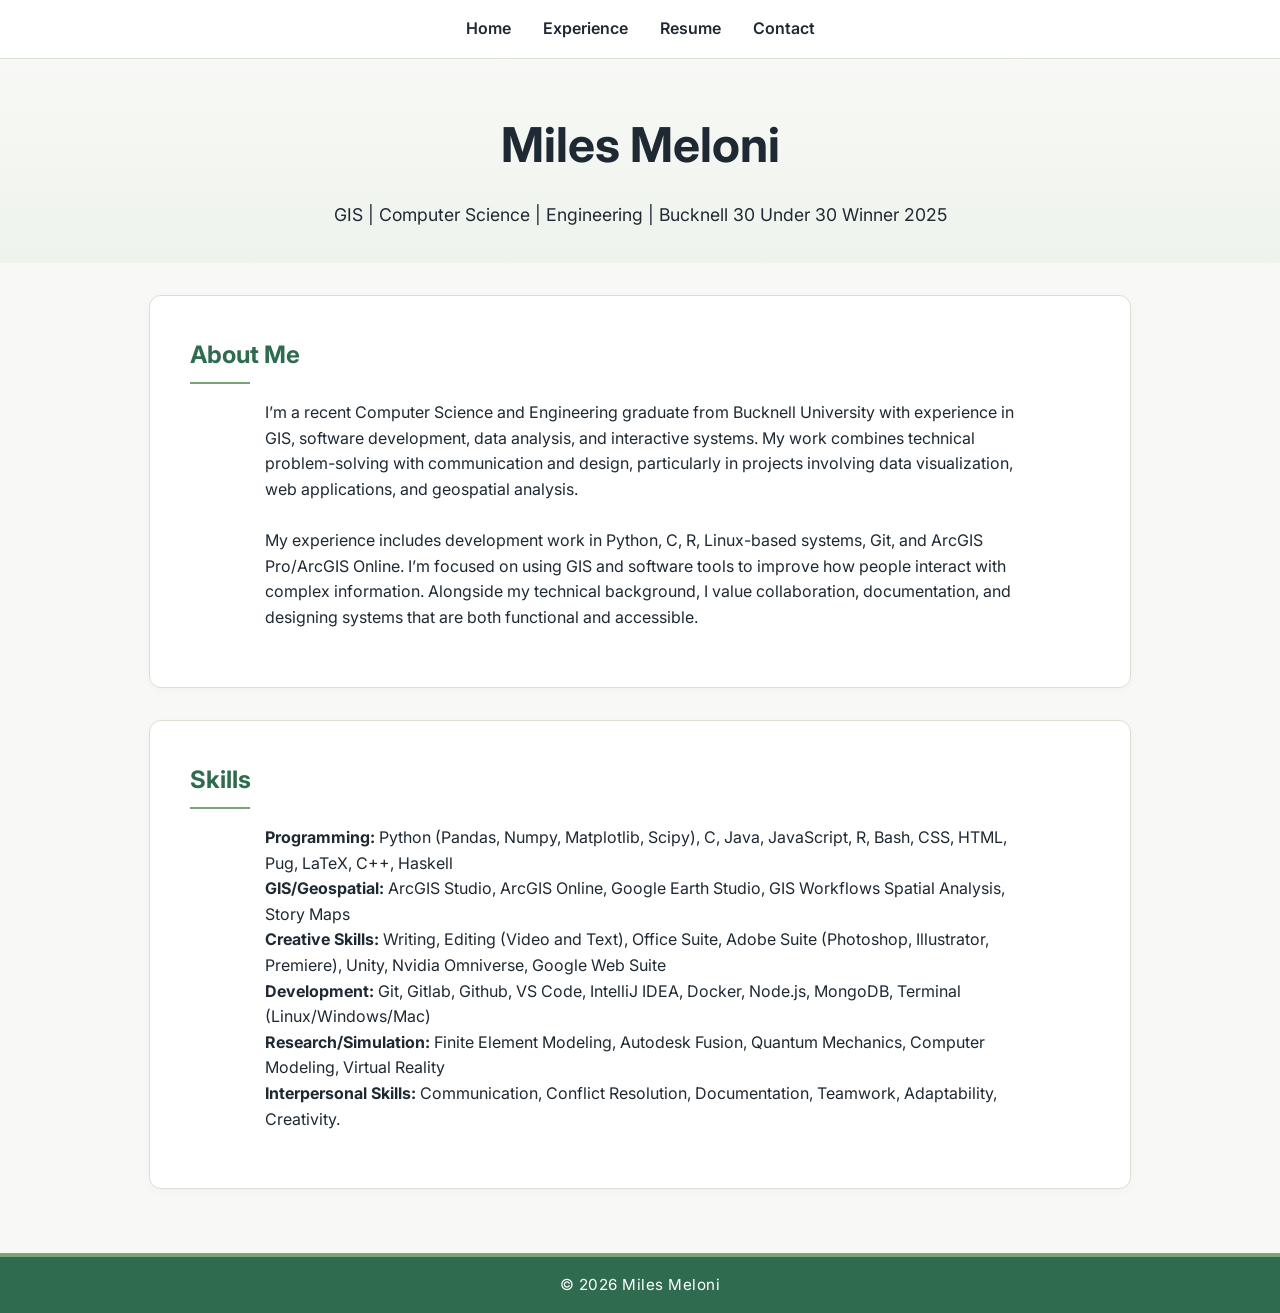
<file: index.html>
<!DOCTYPE html>
<html lang="en">
<head>
    <meta charset="UTF-8">
    <meta name="viewport" content="width=device-width, initial-scale=1.0">
    <title>Home Page | Miles Meloni</title>
    <link rel="stylesheet" href="style.css">

    <!--fonts -->
    <link rel="preconnect" href="https://fonts.googleapis.com">
    <link rel="preconnect" href="https://fonts.gstatic.com" crossorigin>
    <link href="https://fonts.googleapis.com/css2?family=Inter:wght@300;400;600;700&display=swap" rel="stylesheet">
</head>
<body>
    <nav>
    <ul>
        <li><a href="index.html">Home</a></li>
        <li><a href="experience.html">Experience</a></li>
        <li><a href="resume.html">Resume</a></li>
        <li><a href="contact.html">Contact</a></li>
    </ul>
    </nav>

    <header>
    <h1>Miles Meloni</h1>
    <p>GIS | Computer Science | Engineering | Bucknell 30 Under 30 Winner 2025</p>
    </header>

    <main>
    <section>
    <h2>About Me</h2>
    <p>I’m a recent Computer Science and Engineering graduate from Bucknell University with experience in GIS, software development, data analysis, and interactive systems. My work combines technical problem-solving with communication and design, particularly in projects involving data visualization, web applications, and geospatial analysis. <br><br>
My experience includes development work in Python, C, R, Linux-based systems, Git, and ArcGIS Pro/ArcGIS Online. I’m focused on using GIS and software tools to improve how people interact with complex information. Alongside my technical background, I value collaboration, documentation, and designing systems that are both functional and accessible.
</p>
    </section>

    <section>
    <h2>Skills</h2>
    <p><b>Programming:</b> Python (Pandas, Numpy, Matplotlib, Scipy), C, Java, JavaScript, R, Bash, CSS, HTML, Pug, LaTeX, C++, Haskell<br>
<b>GIS/Geospatial:</b> ArcGIS Studio, ArcGIS Online, Google Earth Studio, GIS Workflows Spatial Analysis, Story Maps<br>
<b>Creative Skills:</b> Writing, Editing (Video and Text), Office Suite, Adobe Suite (Photoshop, Illustrator, Premiere), Unity, Nvidia 
Omniverse, Google Web Suite<br>
<b>Development:</b> Git, Gitlab, Github, VS Code, IntelliJ IDEA, Docker, Node.js, MongoDB, Terminal (Linux/Windows/Mac) <br>
<b>Research/Simulation:</b> Finite Element Modeling, Autodesk Fusion, Quantum Mechanics, Computer Modeling, Virtual Reality<br>
<b>Interpersonal Skills:</b> Communication, Conflict Resolution, Documentation, Teamwork, Adaptability, Creativity.<br>
</p>
    </section>
    </main>

    <footer>
        <p>© 2026 Miles Meloni</p>
    </footer>
</body>
</html>
</file>
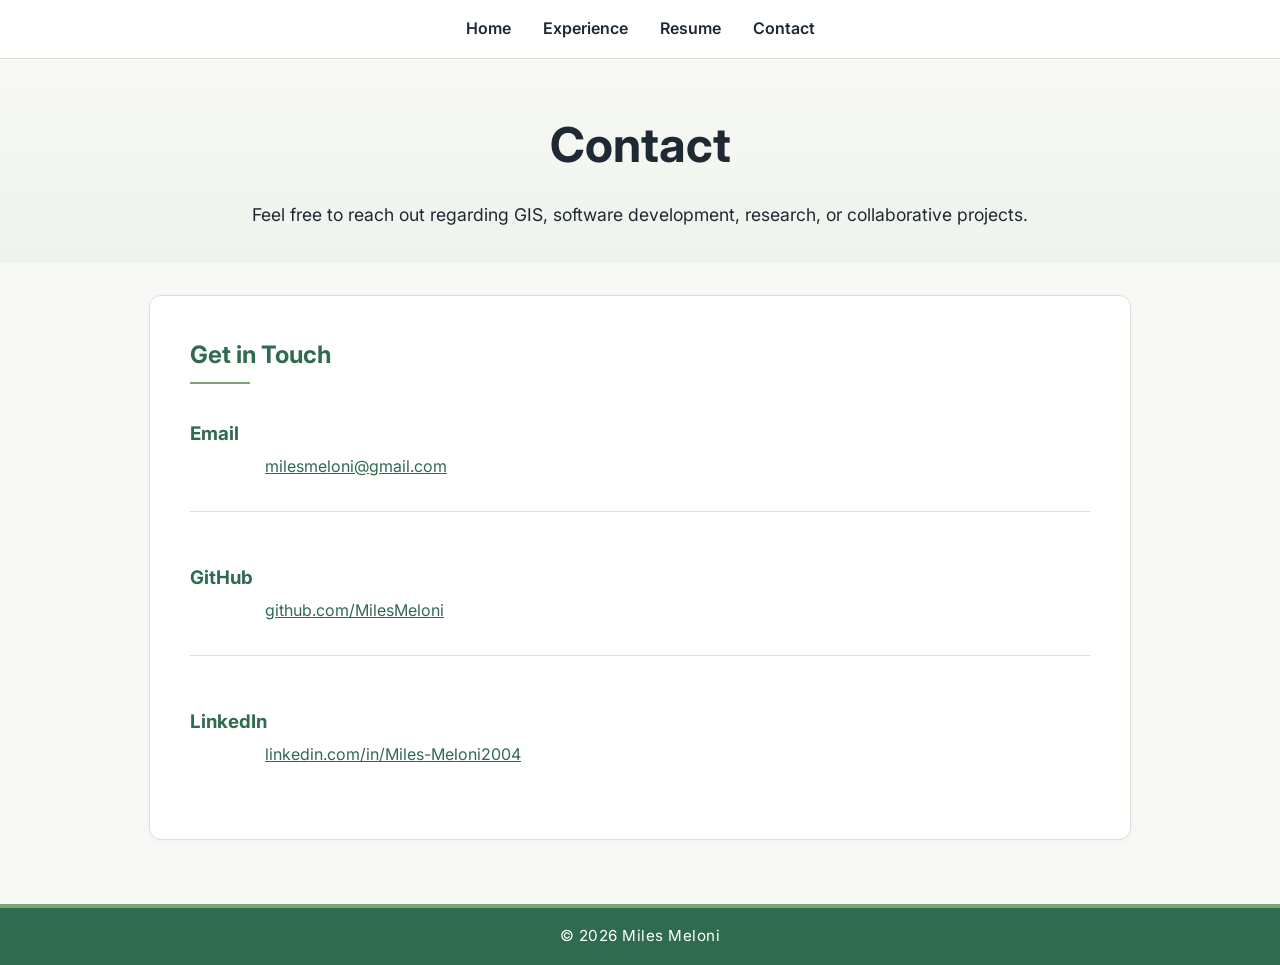
<file: contact.html>
<!DOCTYPE html>
<html lang="en">
<head>
    <meta charset="UTF-8">
    <meta name="viewport" content="width=device-width, initial-scale=1.0">
    <title>Contact | Miles Meloni</title>
    <link rel="stylesheet" href="style.css">

    <!--fonts -->
    <link rel="preconnect" href="https://fonts.googleapis.com">
    <link rel="preconnect" href="https://fonts.gstatic.com" crossorigin>
    <link href="https://fonts.googleapis.com/css2?family=Inter:wght@300;400;600;700&display=swap" rel="stylesheet">
</head>
<body>
    <nav>
    <ul>
        <li><a href="index.html">Home</a></li>
        <li><a href="experience.html">Experience</a></li>
        <li><a href="resume.html">Resume</a></li>
        <li><a href="contact.html">Contact</a></li>
    </ul>
    </nav>

   <header>
    <h1>Contact</h1>
    <p>Feel free to reach out regarding GIS, software development, research, or collaborative projects.</p>
</header>

<main>

<section>

    <h2>Get in Touch</h2>

    <div class="contact-list">

        <div class="contact-item">
            <h3>Email</h3>
            <p>
                <a href="mailto:milesmeloni@gmail.com">
                    milesmeloni@gmail.com
                </a>
            </p>
        </div>

        <div class="contact-item">
            <h3>GitHub</h3>
            <p>
                <a href="https://github.com/MilesMeloni" target="_blank">
                    github.com/MilesMeloni
                </a>
            </p>
        </div>

        <div class="contact-item">
            <h3>LinkedIn</h3>
            <p>
                <a href="https://www.linkedin.com/in/miles-meloni2004/" target="_blank">
                    linkedin.com/in/Miles-Meloni2004
                </a>
            </p>
        </div>

    </div>

</section>

</main>

    <footer>
        <p>© 2026 Miles Meloni</p>
    </footer>

</body>
</html>
</file>
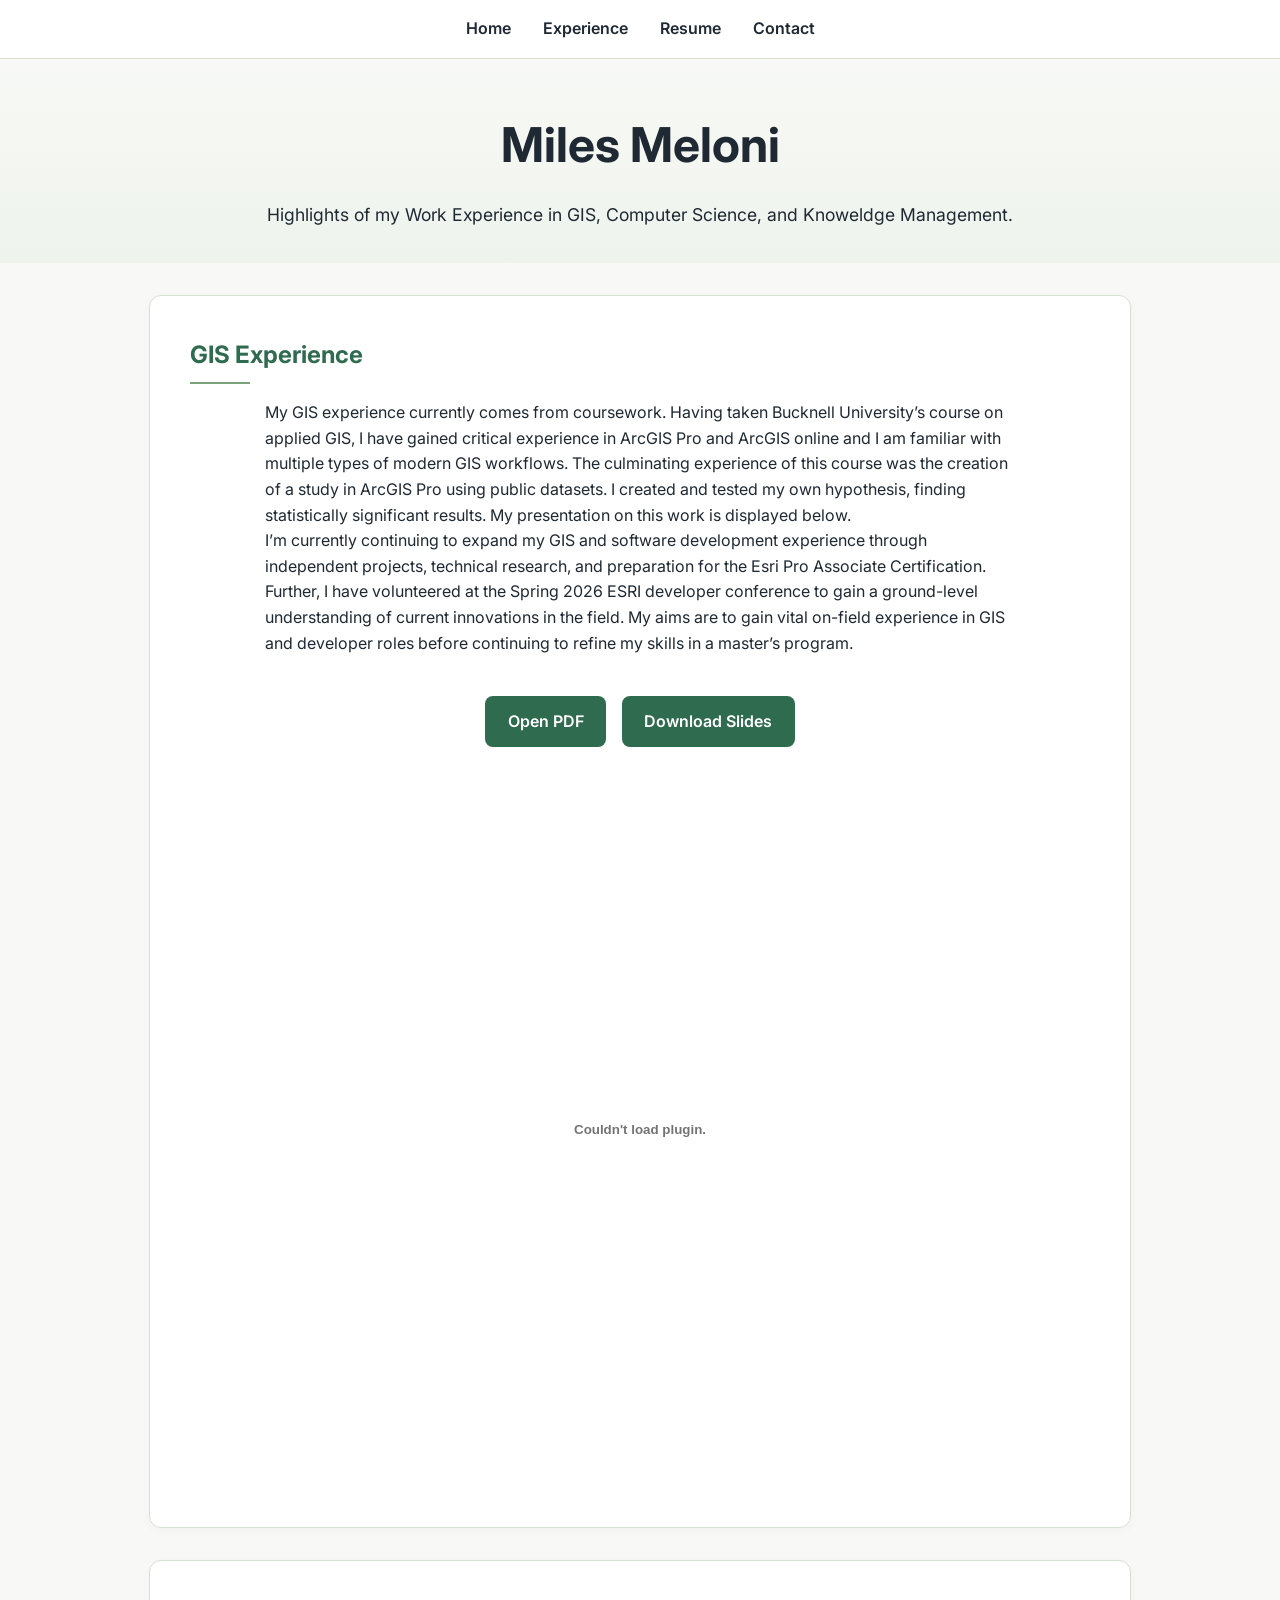
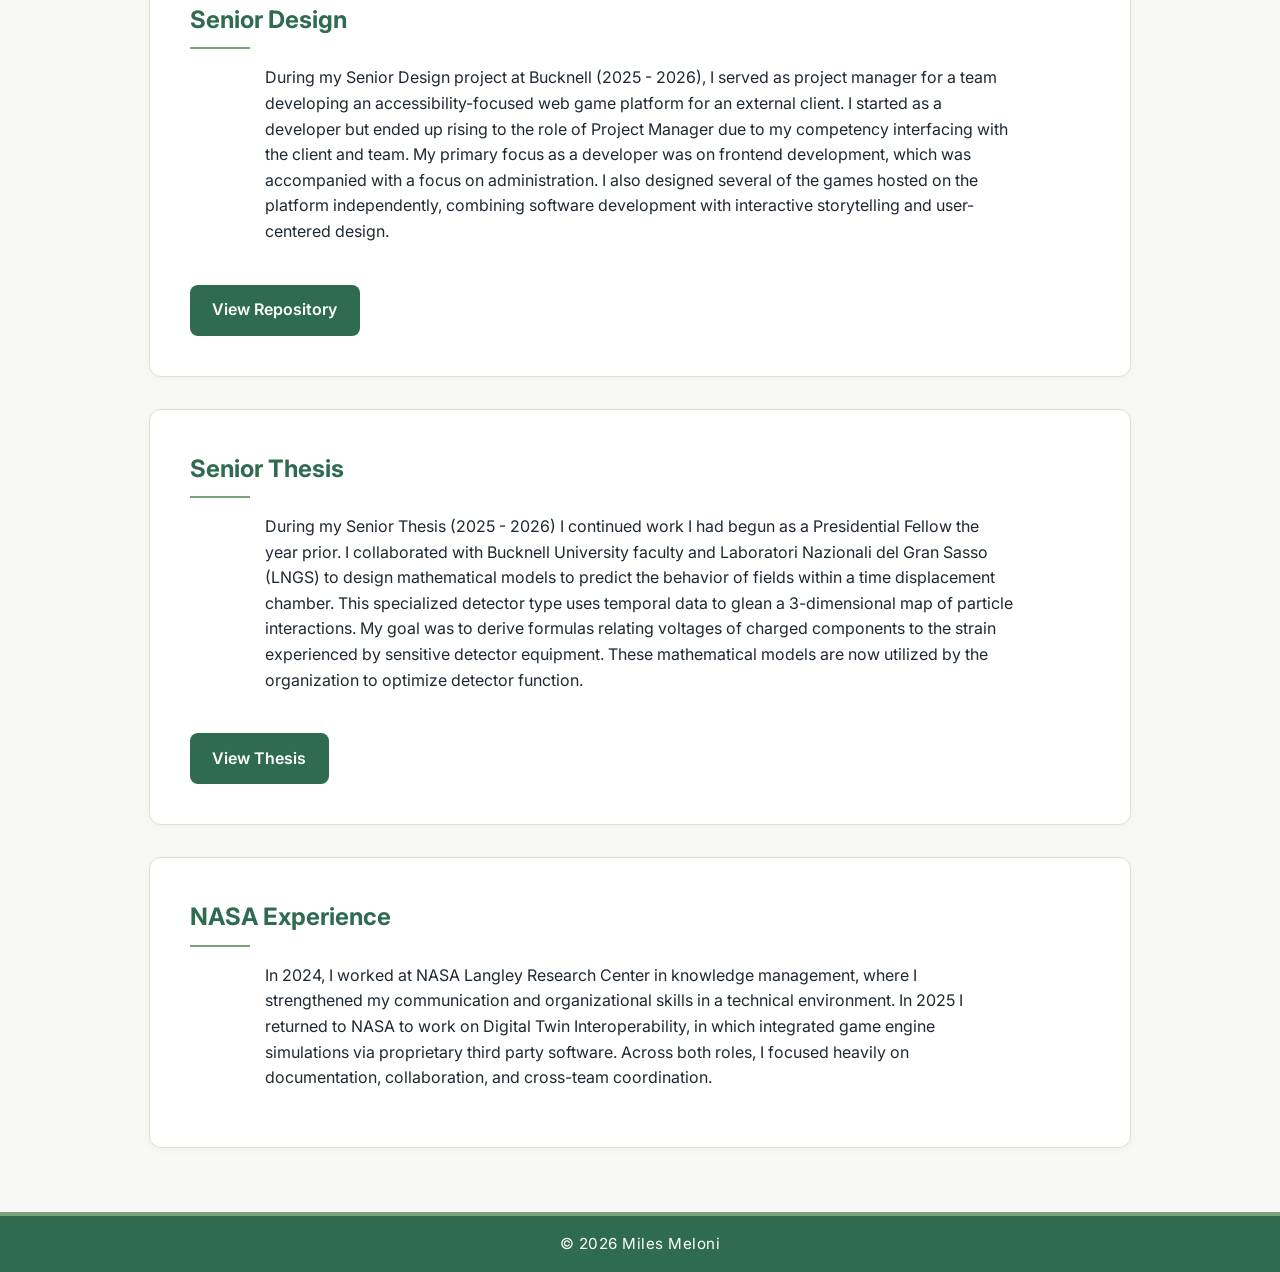
<file: experience.html>
<!DOCTYPE html>
<html lang="en">
<head>
    <meta charset="UTF-8">
    <meta name="viewport" content="width=device-width, initial-scale=1.0">
    <title>Experience | Miles Meloni</title>
    <link rel="stylesheet" href="style.css">

    <!--fonts -->
    <link rel="preconnect" href="https://fonts.googleapis.com">
    <link rel="preconnect" href="https://fonts.gstatic.com" crossorigin>
    <link href="https://fonts.googleapis.com/css2?family=Inter:wght@300;400;600;700&display=swap" rel="stylesheet">
</head>
<body>
    <nav>
    <ul>
        <li><a href="index.html">Home</a></li>
        <li><a href="experience.html">Experience</a></li>
        <li><a href="resume.html">Resume</a></li>
        <li><a href="contact.html">Contact</a></li>
    </ul>
    </nav>
    
    <header>
    <h1>Miles Meloni</h1>
    <p>Highlights of my Work Experience in GIS, Computer Science, and Knoweldge Management.</p>
    </header>

    <main>

<!-- GIS -->

<section>

    <h2>GIS Experience</h2>

    <p>
       My GIS experience currently comes from coursework. 
       Having taken Bucknell University’s course on applied GIS, 
       I have gained critical experience in ArcGIS Pro and ArcGIS 
       online and I am familiar with multiple types of modern GIS workflows. 
       The culminating experience of this course was the creation of a study in ArcGIS 
       Pro using public datasets. I created and tested my own hypothesis, finding 
    statistically significant results. My presentation on this work is displayed below.  <br>
    I’m currently continuing to expand my GIS and software development experience through 
    independent projects, technical research, and preparation for the Esri Pro Associate Certification. 
    Further, I have volunteered at the Spring 2026 ESRI developer conference to gain a ground-level 
    understanding of current innovations in the field. My aims are to gain vital on-field experience 
    in GIS and developer roles before continuing to refine my skills in a master’s program. 

    </p>

    <div class="resume-buttons">
        <a href="assets/experience/Miles Meloni GIS Study.pdf"
           target="_blank"
           class="button">
           Open PDF
        </a>

        <a href="assets/experience/Miles Meloni GIS Study.pdf"
           download
           class="button">
           Download Slides
        </a>
    </div>

    <embed
        src="assets/experience/Miles Meloni GIS Study.pdf"
        type="application/pdf"
        width="100%"
        height="700px">

</section>

<!-- Senior Design -->

<section>

    <h2>Senior Design</h2>

    <p>
        During my Senior Design project at Bucknell (2025 - 2026), I served as project manager for a team developing an accessibility-focused web game platform for an external client. 
        I started as a developer but ended up rising to the role of Project Manager due to my competency interfacing with the client and team. 
        My primary focus as a developer was on frontend development, which was accompanied with a focus on administration. 
        I also designed several of the games hosted on the platform independently, combining software development with interactive storytelling and user-centered design.
    </p>

    <a class="button"
       href="https://github.com/MilesMeloni/Artcade"
       target="_blank">
       View Repository
    </a>

</section>

<!-- Thesis -->

<section>

    <h2>Senior Thesis</h2>

    <p>
         During my Senior Thesis (2025 - 2026) I continued work I had begun as a Presidential Fellow the year prior.
          I collaborated with Bucknell University faculty and Laboratori Nazionali del Gran Sasso (LNGS) 
          to design mathematical models to predict the behavior of fields within a time displacement chamber.
           This specialized detector type uses temporal data to glean a 3-dimensional map of particle interactions.
            My goal was to derive formulas relating voltages of charged components to the strain experienced by sensitive 
            detector equipment. These mathematical models are now utilized by the organization to optimize detector function.
    </p>

    <a class="button"
       href="assets/experience/Honors Thesis Miles Meloni.pdf"
       target="_blank">
       View Thesis
    </a>

</section>

<!-- NASA -->

<section>

    <h2>NASA Experience</h2>

    <p>
        In 2024, I worked at NASA Langley Research Center in knowledge management, where 
        I strengthened my communication and organizational skills in a technical environment. 
        In 2025 I returned to NASA to work on Digital Twin Interoperability, in which integrated 
        game engine simulations via proprietary third party software. Across both roles, I focused 
        heavily on documentation, collaboration, and cross-team coordination.
    </p>

</section>

</main>

    <footer>
        <p>© 2026 Miles Meloni</p>
    </footer>
</body>
</html>
</file>
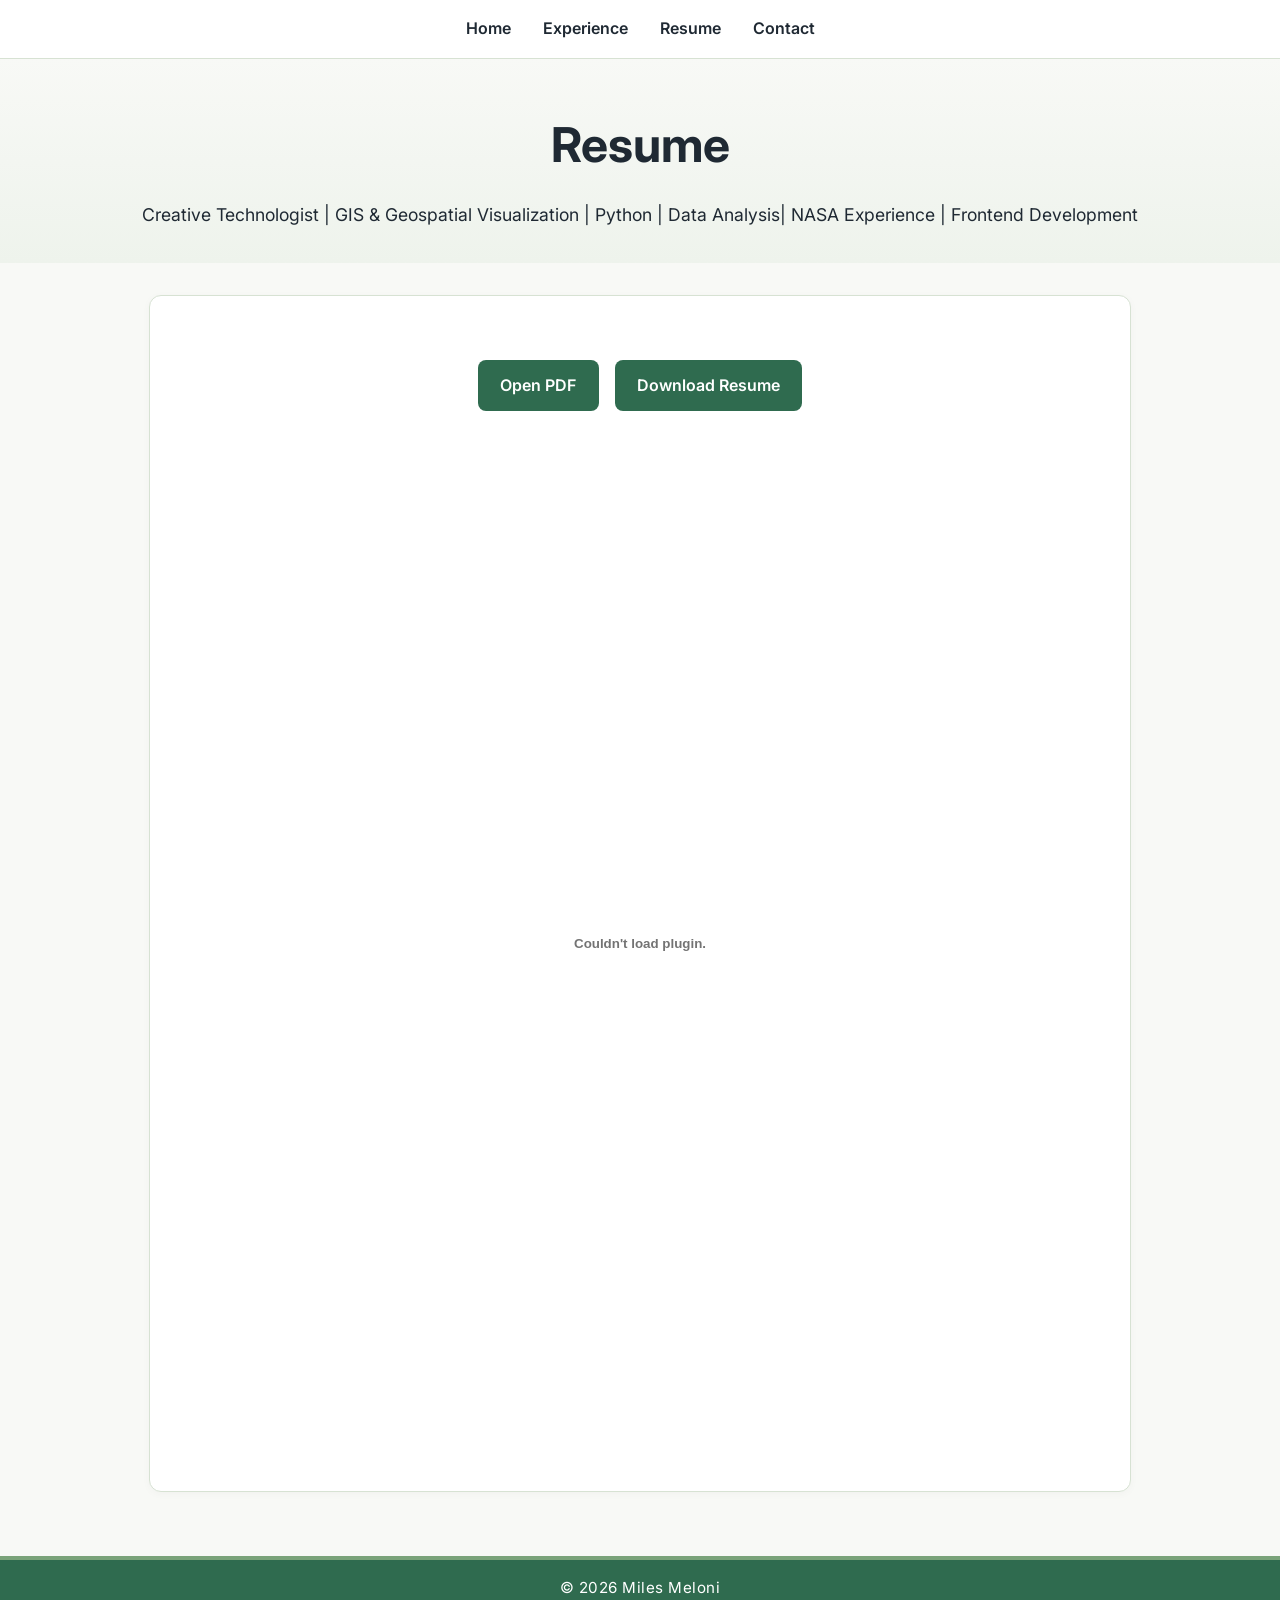
<file: resume.html>
<!DOCTYPE html>
<html lang="en">
<head>
    <meta charset="UTF-8">
    <meta name="viewport" content="width=device-width, initial-scale=1.0">
    <title>Resume | Miles Meloni</title>
    <link rel="stylesheet" href="style.css">

    <!--fonts -->
    <link rel="preconnect" href="https://fonts.googleapis.com">
    <link rel="preconnect" href="https://fonts.gstatic.com" crossorigin>
    <link href="https://fonts.googleapis.com/css2?family=Inter:wght@300;400;600;700&display=swap" rel="stylesheet">
</head>
<body>
    <nav>
    <ul>
        <li><a href="index.html">Home</a></li>
        <li><a href="experience.html">Experience</a></li>
        <li><a href="resume.html">Resume</a></li>
        <li><a href="contact.html">Contact</a></li>
    </ul>
    </nav>

<header>
    <h1>Resume</h1>
    <p>Creative Technologist | GIS & Geospatial Visualization | Python | Data Analysis| NASA Experience | Frontend Development </p>
</header>

<main>
<section>

    <div class="resume-buttons">
        <a href="assets/resume/Miles Meloni Resume.pdf"
           target="_blank"
           class="button">
           Open PDF
        </a>

        <a href="assets/resume/Miles Meloni Resume.pdf"
           download
           class="button">
           Download Resume
        </a>
    </div>

    <embed
        src="assets/resume/Miles Meloni Resume.pdf"
        type="application/pdf"
        width="100%"
        height="1000px">

</section>
</main>

<footer>
    <p>© 2026 Miles Meloni</p>
</footer>

</body>
</html>
</file>
<file: style.css>
:root {
    --bg: #f8f9f6;
    --surface: #ffffff;
    --primary: #2f6b4f;
    --accent: #7aa37a;
    --text: #1f2933;
    --border: #d7e2d3;
}

/* GENERAL */

body {
    font-family: 'Inter', sans-serif;
    margin: 0;
    background-color: var(--bg);
    color: var(--text);
    line-height: 1.6;
    min-height: 100vh;
    display: flex;
    flex-direction: column;
}

main {
    flex: 1;
}

/* NAVBAR */

nav {
    background-color: var(--surface);
    border-bottom: 1px solid var(--border);
    padding: 1rem 2rem;
    position: sticky;
    top: 0;
    z-index: 1000;
}

nav ul {
    list-style: none;
    display: flex;
    justify-content: center;
    gap: 2rem;
    margin: 0;
    padding: 0;
}

nav a {
    color: var(--text);
    text-decoration: none;
    font-weight: 600;
    transition: color 0.2s ease;
}

nav a:hover {
    color: var(--primary);
}

/* HEADER */

header {
    text-align: center;
    padding: 1rem 1rem;
    background:
        linear-gradient(to bottom,
        #f8f9f6,
        #eef3ec);
    border-bottom: var(--primary);
}

header h1 {
    font-size: 3rem;
    margin-bottom: 0.5rem;
}

header p {
    color: var(--text);
    font-size: 1.1rem;
}

/* CONTENT SECTIONS */

section {
    background-color: var(--surface);

    max-width: 900px;
    margin: 2rem auto;

    padding: 2.5rem;

    border: 1px solid var(--border);
    border-radius: 12px;

    box-shadow: 0 2px 8px rgba(0,0,0,0.03);
    /*transition: 0.2s ease;*/
}

section p {
    max-width: 750px;
    margin: 0 auto;
    margin-bottom: 1rem;
}

/*
section:hover {
    transform: translateY(-2px);
}*/

/* HEADINGS */

h2 {
    color: var(--primary);
    margin-top: 0;
    margin-bottom: 1rem;
}

h2::after {
    content: "";
    display: block;
    width: 60px;
    height: 2px;
    background: var(--accent);
    margin-top: 0.5rem;
}

/* FOOTER */
footer {
    margin-top: 2rem;
    text-align: center;
    padding: 1rem 1rem;
    color: white;
    background: var(--primary);
    border-top: 4px solid var(--accent);
}

footer p {
    margin: 0;
    font-size: 0.95rem;
    letter-spacing: 0.5px;
}

/* LINKS */

a {
    color: var(--primary);
}

a:hover {
    color: var(--accent);
}

/* RESUME BUTTONS */
.resume-buttons {
    display: flex;
    gap: 1rem;
    justify-content: center;
    margin-bottom: 2rem;
}

.button {
    background: var(--primary);
    color: white;
    padding: 0.8rem 1.4rem;
    border-radius: 8px;
    text-decoration: none;
    font-weight: 600;

    transition: 0.2s ease;

    display: inline-block;
    margin-top: 1.5rem;
}

.button:hover {
    background: var(--accent);
    color: white;
}

/* CONTACTS */ 
.contact-list {
    display: flex;
    flex-direction: column;
    gap: 2rem;
}

.contact-item {
    padding-bottom: 1rem;
    border-bottom: 1px solid var(--border);
}

.contact-item:last-child {
    border-bottom: none;
}

.contact-item h3 {
    margin-bottom: 0.3rem;
    color: var(--primary);
}
</file>
